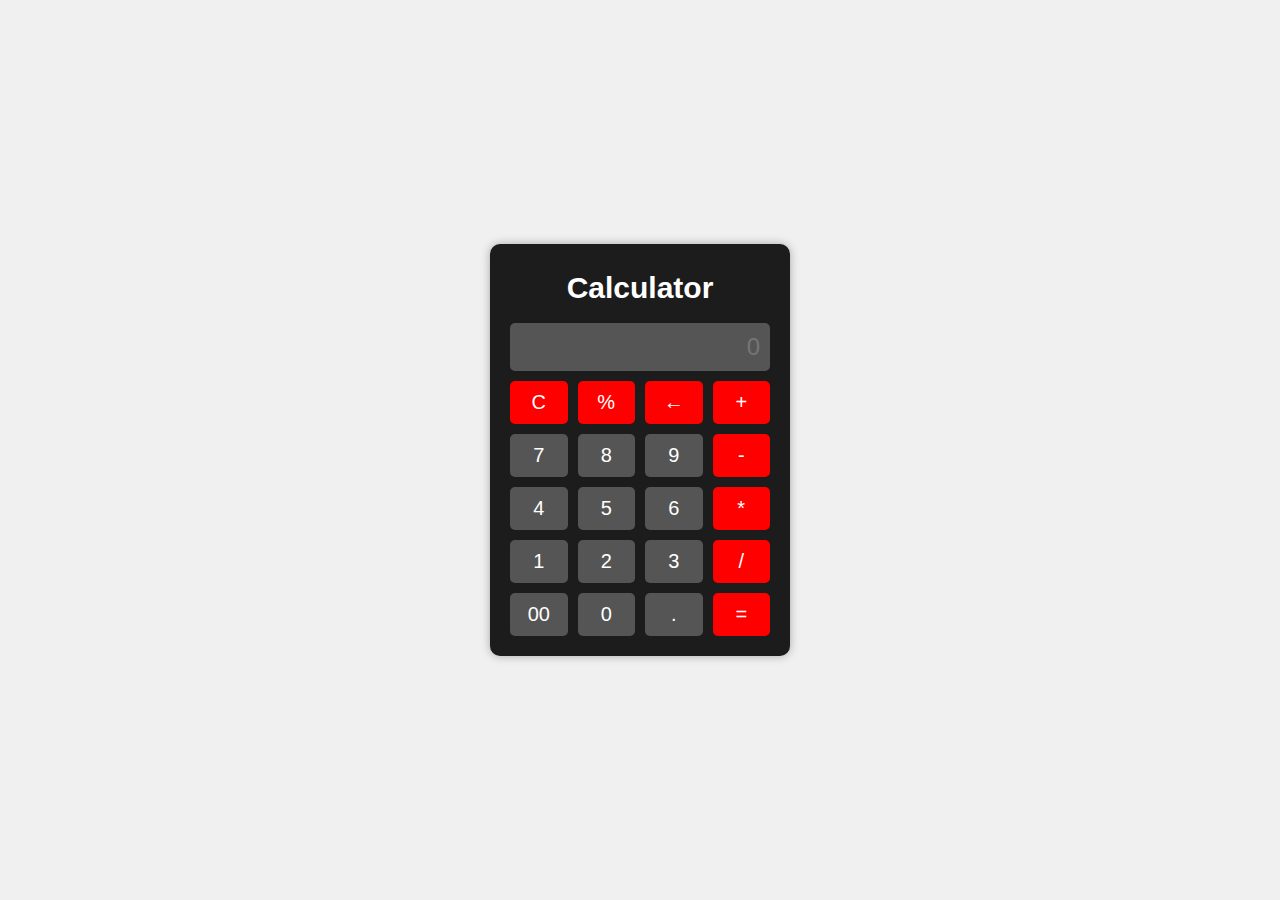
<file: index.html>
<!-- index.html -->

<!DOCTYPE html>
<html lang="en">
<head>
    
    <meta charset="UTF-8">
    <meta name="viewport" content="width=device-width, initial-scale=1.0">
    <title>Calculator</title>
    <link rel="stylesheet" href="styles.css">
</head>
<body>
    <div class="calculator">
        <h1>Calculator</h1>
        <input type="text" id="display" placeholder="0" disabled>
        <div class="buttons">
            
            <button class="operator" id="clear">C</button>
            <button class="operator">%</button>
            <button class="operator" id="back">←</button>
            
            <button class="operator">+</button>
            <button>7</button>
            <button>8</button>
            <button>9</button>
            <button class="operator">-</button>
            <button>4</button>
            <button>5</button>
            <button>6</button>
            <button class="operator">*</button>
            <button>1</button>
            <button>2</button>
            <button>3</button>
            <button class="operator">/</button>
            <button>00</button>
            <button>0</button>
            <button>.</button>
            <button class="operator" id="calculate">=</button>
            
            
        </div>
    </div>
    
    <script src="script.js"></script>
</body>
</html>
</file>
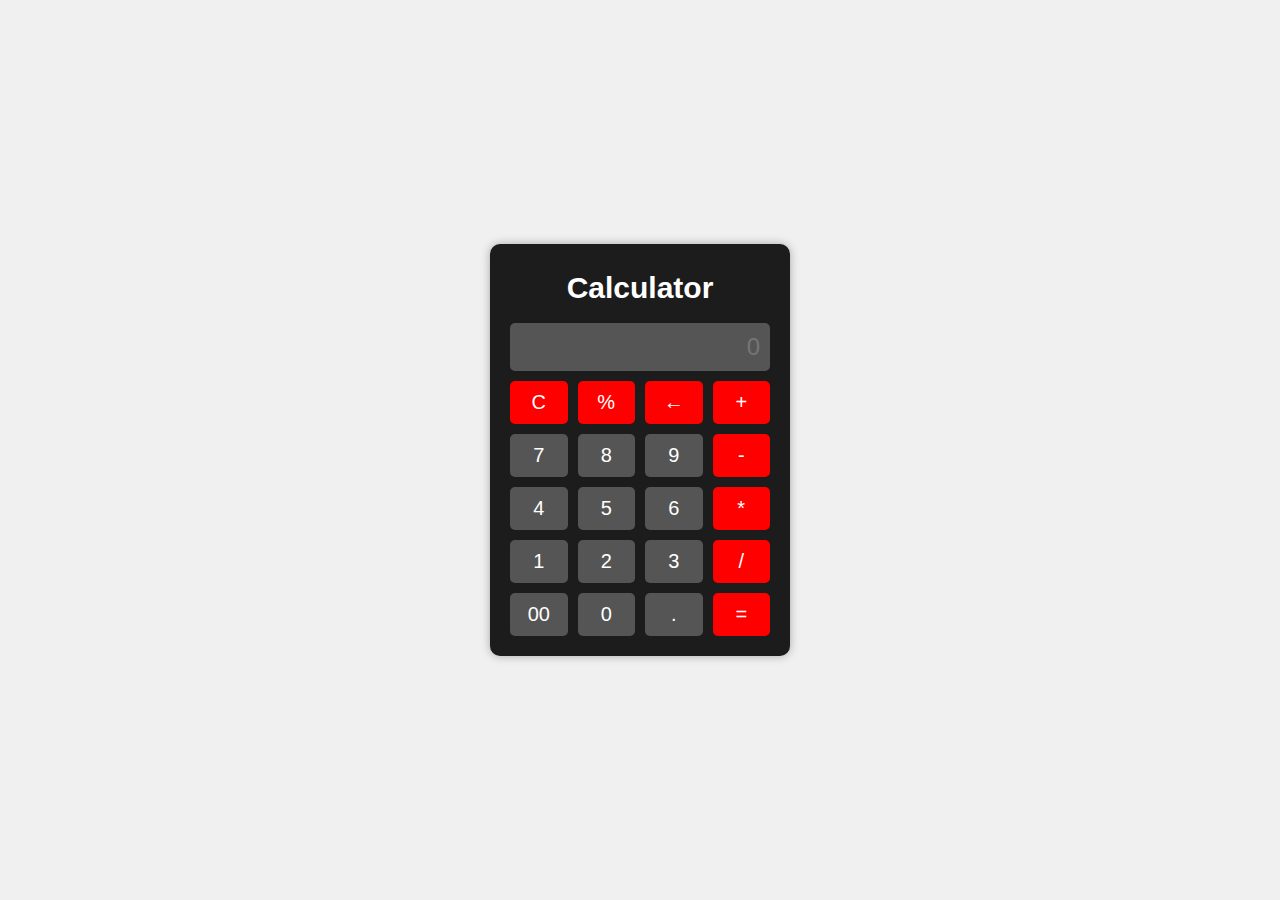
<file: Index.html.html>
<!-- index.html -->

<!DOCTYPE html>
<html lang="en">
<head>
    
    <meta charset="UTF-8">
    <meta name="viewport" content="width=device-width, initial-scale=1.0">
    <title>Calculator</title>
    <link rel="stylesheet" href="styles.css">
</head>
<body>
    <div class="calculator">
        <h1>Calculator</h1>
        <input type="text" id="display" placeholder="0" disabled>
        <div class="buttons">
            
            <button class="operator" id="clear">C</button>
            <button class="operator">%</button>
            <button class="operator" id="back">←</button>
            
            <button class="operator">+</button>
            <button>7</button>
            <button>8</button>
            <button>9</button>
            <button class="operator">-</button>
            <button>4</button>
            <button>5</button>
            <button>6</button>
            <button class="operator">*</button>
            <button>1</button>
            <button>2</button>
            <button>3</button>
            <button class="operator">/</button>
            <button>00</button>
            <button>0</button>
            <button>.</button>
            <button class="operator" id="calculate">=</button>
            
            
        </div>
    </div>
    
    <script src="script.js"></script>
</body>
</html>
</file>
<file: styles.css>
/* styles.css */

* {
    margin: 0;
    padding: 0;
    box-sizing: border-box;
}

body {
    font-family: Arial, sans-serif;
    background-color: #f0f0f0;
    display: flex;
    justify-content: center;
    align-items: center;
    min-height: 100vh;
}

h1 {
   color: #fff;
   padding: 7px;
   font-size: 30px;
   text-align: center;
   margin-bottom: 11px;
}

.calculator {
    background-color: #1c1c1c;
    border-radius: 10px;
    padding: 20px;
    width: 300px;
    box-shadow: 0 0 10px rgba(0, 0, 0, 0.3);
}

#display {
    width: 100%;
    padding: 10px;
    font-size: 24px;
    text-align: right;
    border: none;
    background-color: #555;
    color: #fff;
    border-radius: 5px;
    margin-bottom: 10px;
}

.buttons {
    display: grid;
    grid-template-columns: repeat(4, 1fr);
    grid-gap: 10px;
}

button {
    padding: 10px;
    font-size: 20px;
    border: none;
    background-color: #555;
    color: #fff;
    border-radius: 5px;
    cursor: pointer;
    transition: background-color 0.2s;
   
}

.operator {
    background-color: #ff0000;
    color: #fff;
}

button:hover {
    background-color: #ff5100;
}
</file>
